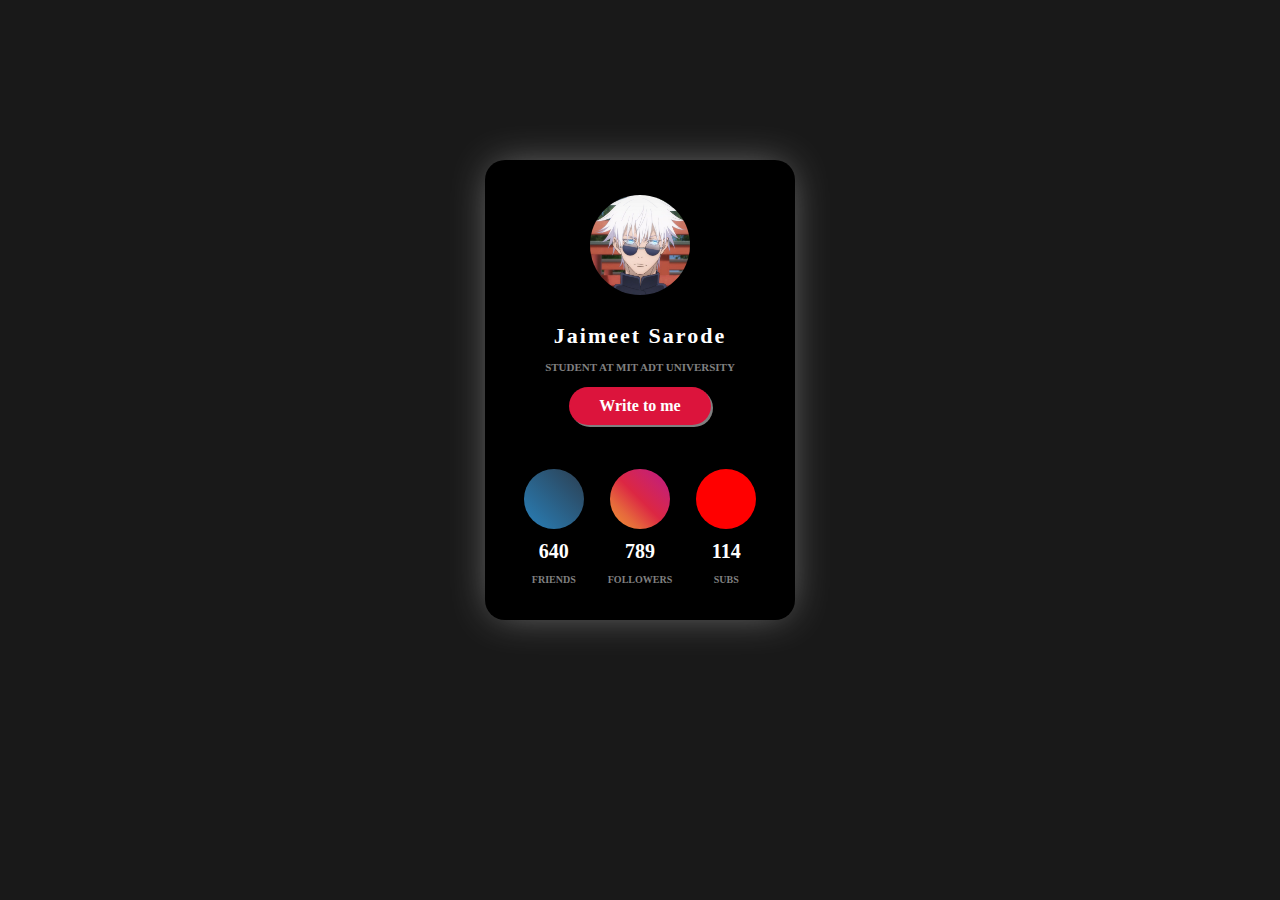
<file: Profile_Card/index.html>
<!DOCTYPE html>
<html lang="en">
<head>
    <meta charset="UTF-8">
    <meta name="viewport" content="width=device-width, initial-scale=1.0">
    <title>Profile Card</title>
    <link rel="stylesheet" href="style.css">
    <link rel="stylesheet" href="https://cdnjs.cloudflare.com/ajax/libs/font-awesome/6.4.2/css/all.min.css" integrity="sha512-z3gLpd7yknf1YoNbCzqRKc4qyor8gaKU1qmn+CShxbuBusANI9QpRohGBreCFkKxLhei6S9CQXFEbbKuqLg0DA==" crossorigin="anonymous" referrerpolicy="no-referrer" />
</head>
<body>
    <div class="profile_card">
        <div class="user_img">
            <img src="img.jpg" height="100" width="100" alt="pfp">
        </div>
        <div class="user_details">
            <h5>Jaimeet Sarode</h5>
            <span>Student at MIT ADT University</span>
            <a href="#">Write to me</a>
        </div>
        <br>
        <ul class="social_media_icons">
            <li>
                <a href="#" style="background: linear-gradient(45deg, #2980b9, #2c3e50);">
                    <i class="fa-brands fa-facebook"></i>
                </a>
                <p>640</p>
                <span>friends</span>
            </li>
            <li>
                <a href="#" style="background: linear-gradient(45deg, #f09433 0%, #e6683c 25%, #dc2743 50%, #cc2366 75%, #bc1888 100%);">
                    <i class="fa-brands fa-instagram"></i>
                </a>
                <p>789</p>
                <span>followers</span>
            </li>
            <li>
                <a href="https://www.youtube.com/channel/UCL8EXNFVloC6sd6lIYVSyAQ" target=”_blank” style="background: red;">
                    <i class="fa-brands fa-youtube"></i>
                </a>
                <p>114</p>
                <span>Subs</span>
            </li>
        </ul>
    </div>
    </body>
    </html>
</file>
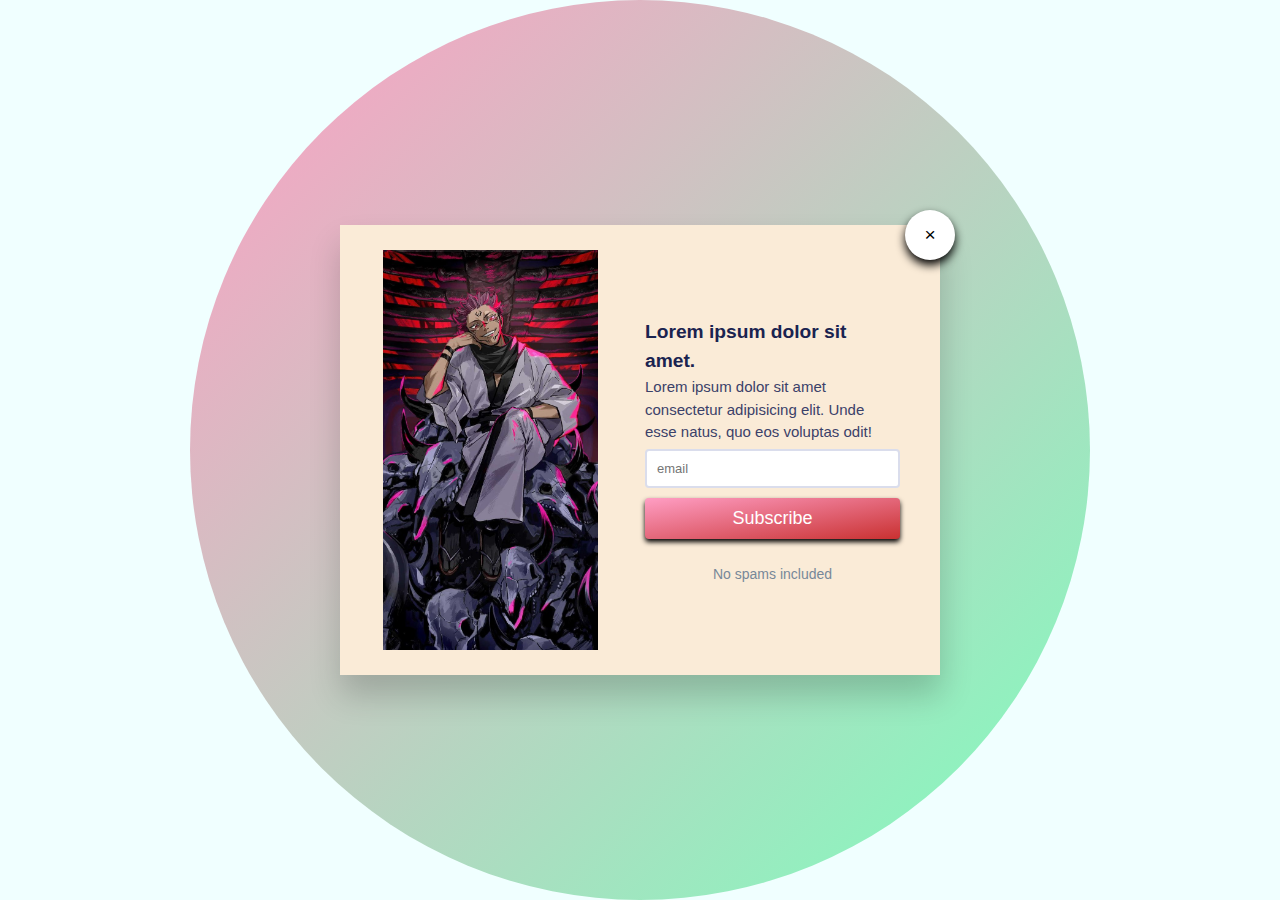
<file: Subscription Form/index.html>
<!DOCTYPE html>
<html lang="en">
<head>
    <meta charset="UTF-8">
    <meta name="viewport" content="width=device-width, initial-scale=1.0">
    <link rel="stylesheet" href="style.css">
    <title>Subscription Form</title>
</head>
<body>
    <div class="container">
        <div class="container-close">&times</div>
            <img src="Sukuna.jpg" alt="Sukunaimage">
            <div class="container-text">
                <h2>Lorem ipsum dolor sit amet.</h2>
                <p>Lorem ipsum dolor sit amet consectetur adipisicing elit. Unde esse natus, quo eos voluptas odit!</p>
                <input type="email" placeholder="email">
                <button type="submit">Subscribe</button>
                <span>No spams included</span>
            </div>
    </div>
</body>
</html>
</file>
<file: Profile_Card/style.css>
*{
    margin: 0;
    padding: 0;
    box-sizing: border-box;
}

body{
    display: flex;
    align-items: center;
    justify-content: center;
    margin-top: 10rem;
    background-color: rgb(0, 0, 0, 0.9);
}

.profile_card{
    width: 310px;
    color: white;
    display: flex;
    align-items: center;
    justify-content: center;
    flex-direction: column;
    padding: 35px 40px;
    border-radius: 20px;
    background: black;
    position: relative;
    box-shadow: 0 0 40px -8px gray;
}

.user_img img{
    border-radius: 50%;
    z-index: 1;
}

.user_details{
    display: flex;
    flex-direction: column;
    align-items: center;
    justify-content: center;
    margin: 12px 4px;
}

h5{
    font-size: 22px;
    letter-spacing: 2px;
    margin: 12px 0;
}

span{
    text-transform: uppercase;
    font-size: 11px;
    color: grey;
    font-weight: 600;
}

.user_details a{
    text-decoration: none;
    color: white;
    padding: 10px 30px;
    margin: 14px 0px;
    background: crimson;
    border-radius: 20px;
    font-weight: 600;
    box-shadow: 2px 2px gray;
    transition: 0.2s ease-in-out;
}

.user_details a:hover{
    background: rgb(201, 144, 0);
    color: black;
}

.social_media_icons{
    display: flex;
    align-items: center;
    justify-content: center;
}

.social_media_icons li{
    list-style: none;
    display: flex;
    flex-direction: column;
    align-items: center;
    justify-content: center;
    margin: 0px 12px;
}

.social_media_icons li a{
    height: 60px;
    width: 60px;
    font-size: 25px;
    color: white;
    display: flex;
    justify-content: center;
    align-items: center;
    text-decoration: none;
    border-radius: 50%;
}

.social_media_icons li p{
    font-size: 20px;
    font-weight: 600;
    margin: 11px 0px;
}

.social_media_icons li span{
    color: gray;
    font-weight: 600;
    font-size: 10px;
}
</file>
<file: Subscription Form/style.css>
*{
    margin: 0;
    padding: 0;
    box-sizing: border-box;
}

body{
    background-color: azure;
    display: grid;
    overflow: hidden;
    font-family: Verdana, Geneva, Tahoma, sans-serif;
    place-items: center;
    min-height: 100vh;
}

.container{
    background-color: antiquewhite;
    width: 600px;
    height: 450px;
    position: relative;
    display: grid;
    grid-template-columns: 1fr 1fr;
    place-items: center;
    line-height: 1.5;
    box-shadow: 1px 20px 30px rgba(0, 0, 0, 0.185);
}
.container::after{
    content: '';
    position: absolute;
    background-image: linear-gradient(to bottom right, #ff9ec4, #7effbe);
    width: 900px;
    height: 900px;
    z-index: -1;
    border-radius: 50%;
}

.container-close{
    position: absolute;
    top: -15px;
    right: -15px;
    background-color: #fff;
    height: 50px;
    width: 50px;
    display: grid;
    place-items: center;
    font-size: larger;
    color: black;
    border-radius: 50%;
    box-shadow: 0px 5px 10px black;
    cursor: pointer;
}

img{
    width: 215px;
    height: 400px;
    object-fit: cover;
    object-position: center;
}

.container-text{
    padding: 8px 40px 5px 5px;
}

h2{
    font-size: larger;
    color: #1a2350;
}

p{
    font-size: 15px;
    color: #3b4169;
}

input, button{
    width: 100%;
    border: none;
    padding: 10px;
    border-radius: 4px;
}

input{
    border: 2px solid #daddec;
    margin: 5px 0px 10px;
    font-size: small;
    color: #1a2350;
}

button{
    background-image: linear-gradient(to bottom right, #ff9ec4, #c93131);
    color: #fff;
    font-size: large;
    cursor: pointer;
    box-shadow: 0px 3px 5px black;
    margin-bottom: 5px;
}

span{
    display: block;
    text-align: center;
    color: lightslategray;
    font-size: 14px;
    margin: 20px 0px 0px;
}
</file>
